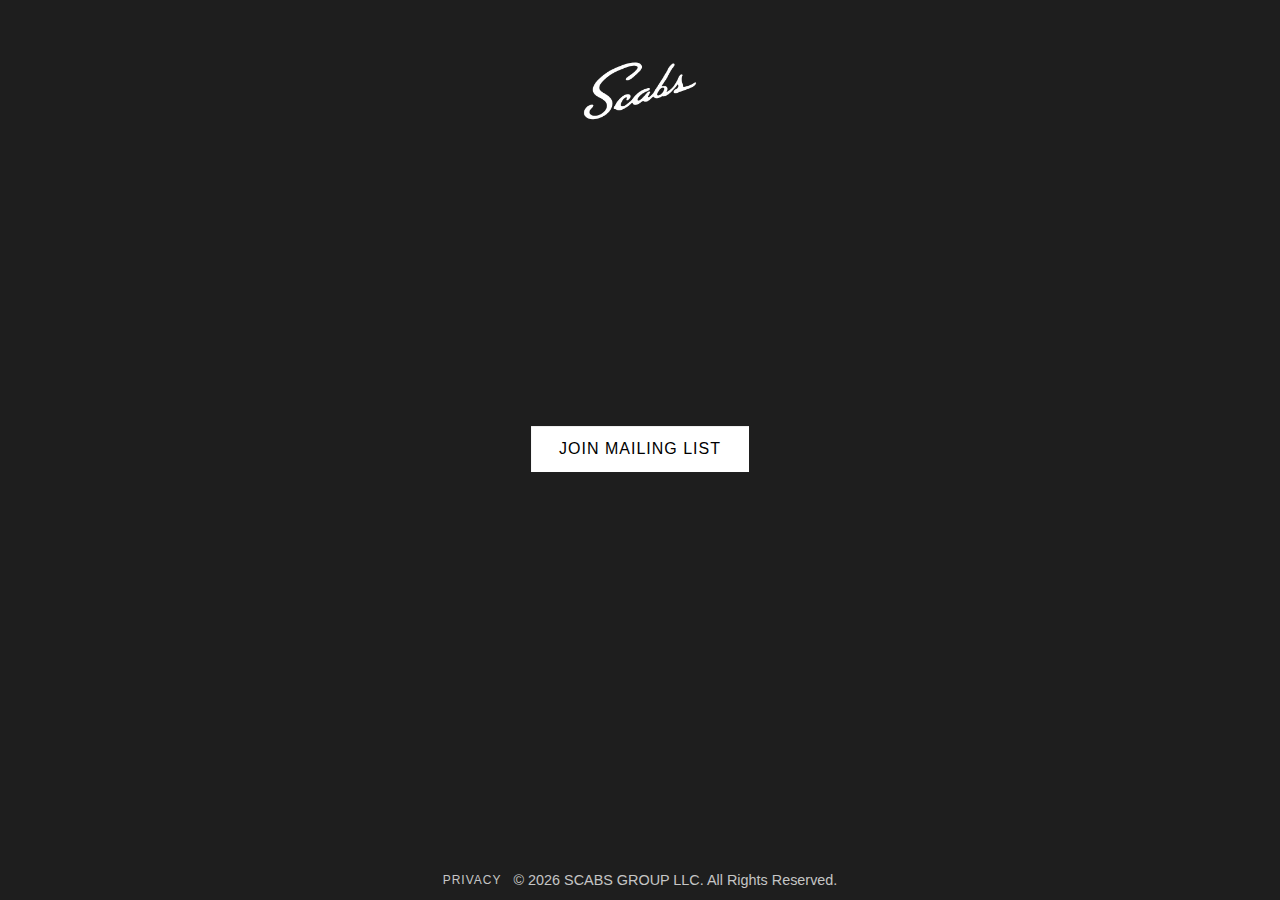
<file: index.html>
<!doctype html>
<html lang="en">
  <head>
    <meta charset="utf-8" />
    <meta name="viewport" content="width=device-width, initial-scale=1" />
    <title>SCABS</title>
    <meta name="description" content="Join the SCABS early-access list for updates." />
    <meta name="author" content="Sandith Hewage" />
    <link rel="preload" href="/style.css" as="style" />
    <link rel="stylesheet" href="/style.css" />
    <link rel="preconnect" href="https://script.google.com" />
    <link rel="dns-prefetch" href="https://script.google.com" />
    <link rel="canonical" href="https://scabs.online/" />
    <link rel="icon" href="/assets/logo.webp" type="image/webp" />
    <link rel="apple-touch-icon" href="/assets/logo.webp" />
    <meta property="og:type" content="website" />
    <meta property="og:url" content="https://scabs.online/" />
    <meta property="og:title" content="SCABS" />
    <meta property="og:description" content="Join the SCABS early-access list for updates." />
    <meta property="og:image" content="https://scabs.online/assets/logo.webp" />
    <meta name="twitter:card" content="summary" />
    <meta name="twitter:title" content="SCABS" />
    <meta name="twitter:description" content="Join the SCABS early-access list for updates." />
    <meta name="twitter:image" content="https://scabs.online/assets/logo.webp" />
  </head>

  <body class="scabs-body">
    <div class="page-container">
      <header class="header">
        <a href="/" aria-label="SCABS Home">
          <img src="/assets/logo.webp" alt="SCABS logo" class="logo" width="1024" height="1024" fetchpriority="high" />
        </a>
      </header>

      <main class="content">
        <div class="center-button-container" id="centerButtonContainer">
          <button class="scabs-button" id="joinButton" type="button">JOIN MAILING LIST</button>
        </div>

        <div class="email-form-container" id="emailFormContainer">
          <form id="signupForm" novalidate>
            <div class="form-card">
              <label class="sr-only" for="emailInput">Email address</label>
              <input
                type="email"
                id="emailInput"
                class="email-input"
                placeholder="Email"
                autocomplete="email"
                required
              />

              <div class="phone-row">
                <div class="country-select-wrapper">
                  <select id="countryCode" class="country-select" aria-label="Country">
                    <option value="US" selected>US</option>
                    <option value="UK">UK</option>
                    <option value="AU">AU</option>
                    <option value="DE">DE</option>
                    <option value="FR">FR</option>
                    <option value="ES">ES</option>
                    <option value="IT">IT</option>
                    <option value="NL">NL</option>
                    <option value="SE">SE</option>
                    <option value="NO">NO</option>
                    <option value="DK">DK</option>
                    <option value="NZ">NZ</option>
                    <option value="JP">JP</option>
                    <option value="KR">KR</option>
                    <option value="CN">CN</option>
                    <option value="IN">IN</option>
                  </select>
                </div>

                <label class="sr-only" for="phoneInput">Phone number</label>
                <input
                  type="tel"
                  id="phoneInput"
                  class="phone-input"
                  placeholder="Phone number"
                  autocomplete="tel"
                  inputmode="tel"
                  required
                />
              </div>

              <button class="scabs-button signup-button" id="signupButton" type="submit" disabled>
                JOIN
              </button>

              <p class="consent-text">
                By joining, you consent to receive email and SMS communications from SCABS. Message and data rates may apply. Consent is not required for purchase. You may opt out at any time by replying STOP. See our
                <a href="/privacy">Privacy Policy</a> to learn more.
              </p>
            </div>
          </form>
        </div>

        <div class="thankyou-message" id="thankYouMessage" aria-live="polite">
          <p>Thank you for joining the mailing list.</p>
        </div>
      </main>

      <footer class="footer">
        <a href="/privacy" class="footer-privacy">PRIVACY</a>
        <p class="footer-copy">&copy; 2026 SCABS GROUP LLC. All Rights Reserved.</p>
      </footer>
    </div>

    <script src="/app.js" defer></script>
  </body>
</html>
</file>
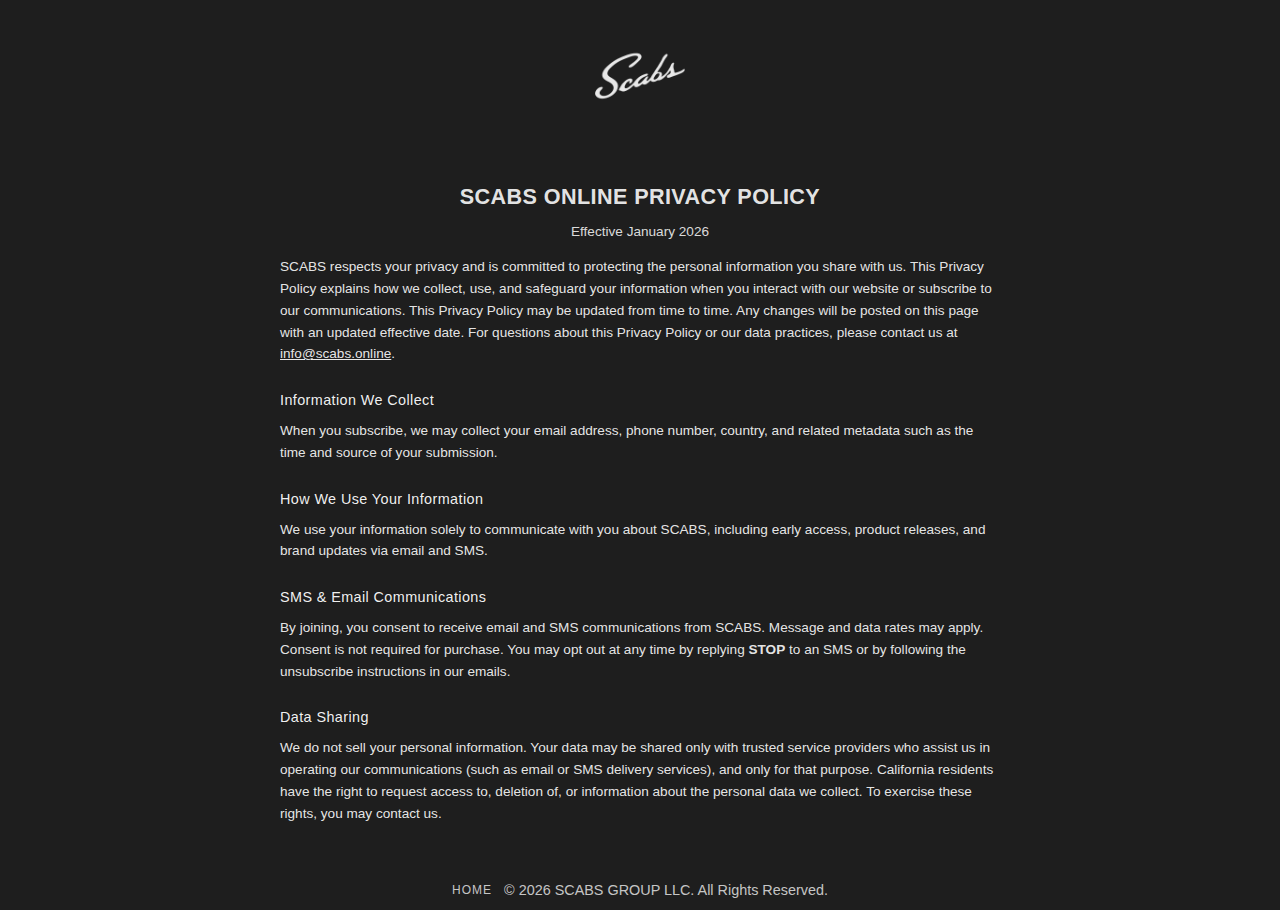
<file: privacy.html>
<!doctype html>
<html lang="en">
  <head>
    <meta charset="utf-8" />
    <meta name="viewport" content="width=device-width, initial-scale=1" />
    <title>Privacy Policy — SCABS</title>
    <meta name="description" content="SCABS Privacy Policy" />
    <meta name="author" content="Sandith Hewage" />
    <link rel="preload" href="/style.css" as="style" />
    <link rel="stylesheet" href="/style.css" />
    <link rel="canonical" href="https://scabs.online/privacy" />
    <link rel="icon" href="/assets/logo.webp" type="image/webp" />
    <link rel="apple-touch-icon" href="/assets/logo.webp" />
    <meta property="og:type" content="website" />
    <meta property="og:url" content="https://scabs.online/privacy" />
    <meta property="og:title" content="Privacy Policy — SCABS" />
    <meta property="og:description" content="SCABS Privacy Policy" />
    <meta property="og:image" content="https://scabs.online/assets/logo.webp" />
  </head>

  <body class="scabs-body privacy-page">
    <div class="page-container">
      <header class="header">
        <a href="/" aria-label="SCABS Home">
          <img src="/assets/logo.webp" alt="SCABS logo" class="logo" width="1024" height="1024" loading="lazy" />
        </a>
      </header>

      <main class="content privacy-content">
        <article class="privacy-sheet" aria-label="SCABS Privacy Policy">
          <h1 class="privacy-title">SCABS ONLINE PRIVACY POLICY</h1>
          <p class="privacy-effective">Effective January 2026</p>

          <p>
            SCABS respects your privacy and is committed to protecting the personal information you share with us. This Privacy Policy explains how we collect, use, and safeguard your information when you interact with our website or subscribe to our communications. This Privacy Policy may be updated from time to time. Any changes will be posted on this page with an updated effective date. For questions about this Privacy Policy or our data practices, please contact us at
            <a href="mailto:info@scabs.online">info@scabs.online</a>.
          </p>

          <h2>Information We Collect</h2>
          <p>When you subscribe, we may collect your email address, phone number, country, and related metadata such as the time and source of your submission.</p>

          <h2>How We Use Your Information</h2>
          <p>We use your information solely to communicate with you about SCABS, including early access, product releases, and brand updates via email and SMS.</p>

          <h2>SMS &amp; Email Communications</h2>
          <p>
            By joining, you consent to receive email and SMS communications from SCABS. Message and data rates may apply. Consent is not required for purchase. You may opt out at any time by replying <strong>STOP</strong> to an SMS or by following the unsubscribe instructions in our emails.
          </p>

          <h2>Data Sharing</h2>
          <p>
            We do not sell your personal information. Your data may be shared only with trusted service providers who assist us in operating our communications (such as email or SMS delivery services), and only for that purpose. California residents have the right to request access to, deletion of, or information about the personal data we collect. To exercise these rights, you may contact us.
          </p>
        </article>
      </main>

      <footer class="footer">
        <a href="/" class="footer-privacy">HOME</a>
        <p class="footer-copy">&copy; 2026 SCABS GROUP LLC. All Rights Reserved.</p>
      </footer>
    </div>
  </body>
</html>
</file>
<file: style.css>
*,
*::before,
*::after {
  box-sizing: border-box;
}

html,
body {
  height: 100%;
  margin: 0;
  background: #1e1e1e !important;
}

body.scabs-body {
  background: #1e1e1e !important;
  color: #fff;
  font-family: "Helvetica Neue", Helvetica, Arial, sans-serif;
}

.page-container {
  position: relative;
  width: 100%;
  height: 100%;
  display: flex;
  flex-direction: column;
}

.content {
  flex: 1;
}

.header {
  position: fixed;
  top: 16px;
  left: 0;
  right: 0;
  z-index: 2;
  display: flex;
  justify-content: center;
}

.logo {
  max-width: 150px;
  height: auto;
}

.center-button-container,
.email-form-container,
.thankyou-message {
  position: fixed;
  inset: 50% auto auto 50%;
  transform: translate(-50%, -52%);
  z-index: 2;
  display: flex;
  justify-content: center;
  align-items: center;
}

.center-button-container {
  transition: opacity 0.2s ease;
}

.center-button-container.is-fading-out {
  opacity: 0;
}

.center-button-container.is-hidden {
  pointer-events: none;
}

.email-form-container {
  opacity: 0;
  pointer-events: none;
  transition: opacity 0.2s ease;
}

.email-form-container.is-visible {
  opacity: 1;
  pointer-events: auto;
}

.thankyou-message {
  opacity: 0;
  pointer-events: none;
  transition: opacity 0.3s ease;
  font-size: 1.1rem;
  letter-spacing: 1px;
  text-align: center;
}

.thankyou-message.is-visible {
  opacity: 1;
}

.scabs-button {
  background: #ffffff;
  color: #000000;
  font-size: 1rem;
  padding: 14px 28px;
  border: none;
  cursor: pointer;
  letter-spacing: 1px;
  font-weight: 400;
  text-transform: uppercase;
}

.signup-button {
  background: #888;
  color: #222;
}

.signup-button.is-enabled {
  background: #ffffff;
  color: #000000;
  cursor: pointer;
  font-weight: 500;
}

.signup-button:disabled {
  opacity: 0.55;
  cursor: not-allowed;
}

.form-card {
  width: min(420px, 88vw);
  display: flex;
  flex-direction: column;
  gap: 10px;
}

.email-input,
.phone-input,
.country-select {
  height: 44px;
  padding: 0 12px;
  font-size: 0.95rem;
  border: 1px solid rgba(255, 255, 255, 0.9);
  background: #ffffff;
  color: #000000;
  outline: none;
}

.email-input::placeholder,
.phone-input::placeholder {
  color: rgba(0, 0, 0, 0.45);
}

.email-input:focus,
.phone-input:focus,
.country-select:focus {
  border-color: rgba(0, 0, 0, 0.85);
}

.phone-row {
  display: flex;
  gap: 8px;
}

.country-select-wrapper {
  width: 64px;
  flex-shrink: 0;
}

.country-select {
  text-align: center;
  padding-right: 26px;
  cursor: pointer;
  appearance: none;
  background-image: url("data:image/svg+xml;utf8,\
<svg xmlns='http://www.w3.org/2000/svg' viewBox='0 0 24 24'>\
<path d='M4 9 L12 17 L20 9' fill='none' stroke='black' stroke-width='2.5'/>\
</svg>");
  background-repeat: no-repeat;
  background-position: right 8px center;
  background-size: 14px 10px;
}

.phone-input {
  flex: 1;
}

.consent-text {
  width: 100%;
  max-width: 420px;
  margin: 0;
  padding: 0;
  font-size: 0.65rem;
  line-height: 1.35;
  text-align: center;
  color: rgba(255, 255, 255, 0.7);
}

.consent-text a {
  color: inherit;
  text-decoration: underline;
}

.consent-text a:hover {
  opacity: 0.8;
}

.privacy-page .header {
  position: static;
  margin-top: 16px;
}

.privacy-page .logo {
  max-width: 120px;
  opacity: 0.9;
}

.privacy-content {
  display: flex;
  justify-content: center;
  padding: 40px 16px 32px;
}

.privacy-sheet {
  width: min(720px, 92vw);
  margin: 0 auto;
  line-height: 1.6;
  font-size: 0.85rem;
  color: rgba(255, 255, 255, 0.9);
}

.privacy-title,
.privacy-effective {
  text-align: center;
}

.privacy-title {
  font-size: 1.35rem;
  margin: 0 0 6px;
  letter-spacing: 0.4px;
}

.privacy-effective {
  font-size: 0.85rem;
  margin: 0 0 20px;
  color: rgba(255, 255, 255, 0.85);
}

.privacy-sheet p {
  margin: 0 0 14px;
}

.privacy-sheet h2 {
  font-size: 0.9rem;
  letter-spacing: 0.4px;
  font-weight: 500;
  margin: 24px 0 8px;
  color: rgba(255, 255, 255, 0.95);
}

.privacy-sheet a {
  color: inherit;
  text-decoration: underline;
}

.privacy-sheet a:hover {
  opacity: 0.8;
}

.footer {
  position: relative;
  padding: 12px 16px;
  font-size: 0.9rem;
  color: rgba(255, 255, 255, 0.75);
  text-align: center;
}

.footer-copy {
  text-align: center;
  margin: 0;
}

.footer-privacy {
  position: absolute;
  left: 16px;
  bottom: 12px;
  font-size: 0.75rem;
  letter-spacing: 1px;
  text-decoration: none;
  color: rgba(255, 255, 255, 0.75);
}

.footer-privacy:hover {
  color: #ffffff;
  text-decoration: underline;
}

.footer {
  display: flex;
  align-items: center;
  justify-content: center;
  gap: 12px;
  padding: 12px 16px calc(12px + env(safe-area-inset-bottom));
}

.footer-privacy {
  position: static;
  font-size: 0.75rem;
  letter-spacing: 1px;
  text-decoration: none;
  color: rgba(255, 255, 255, 0.75);
}

.footer-copy {
  margin: 0;
  text-align: center;
}

@media (max-width: 520px) {
  .footer {
    flex-direction: column;
    gap: 6px;
  }
}
</file>
